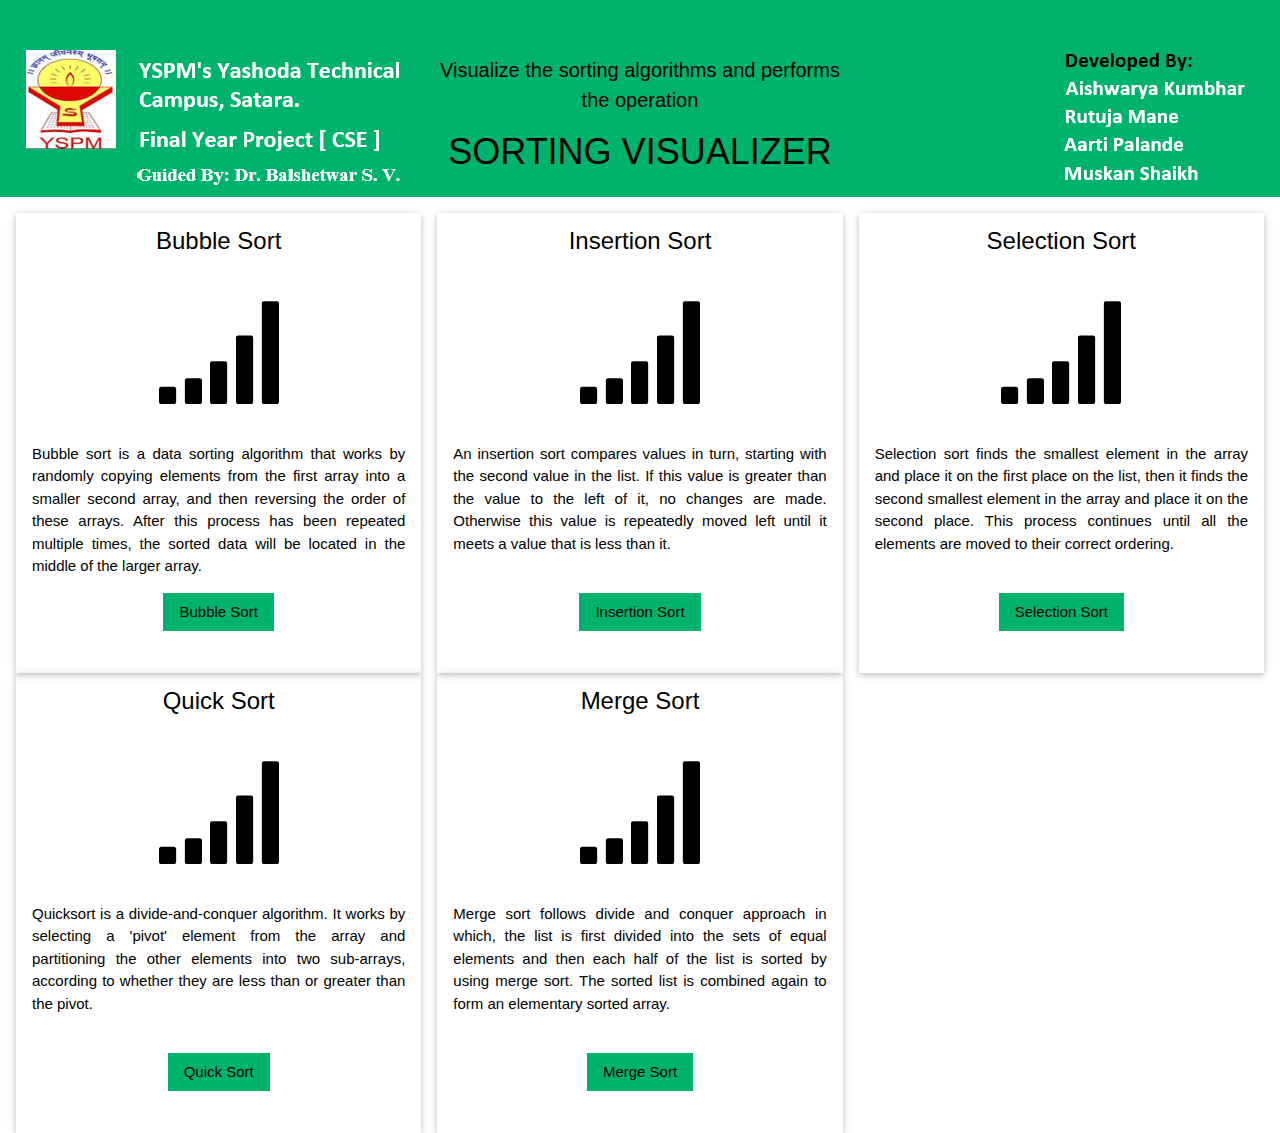
<file: 17 3 2023/index1.html>
<!DOCTYPE html>
<html>
<head>
<title>SORTING VISUALIZER</title>
<meta charset="UTF-8">
<meta name="viewport" content="width=device-width, initial-scale=1">
<link rel="stylesheet" href="https://www.w3schools.com/w3css/4/w3.css">
<link rel="stylesheet" href="https://www.w3schools.com/lib/w3-theme-black.css">
<link rel="stylesheet" href="https://cdnjs.cloudflare.com/ajax/libs/font-awesome/4.3.0/css/font-awesome.min.css">


</head>
<body>



<!-- Header -->
<header class="w3-container w3-theme w3-row-padding" id="myHeader" style="background-color:#00b36d !important;">
  <i onclick="w3_open()" class=" w3-theme"></i> <br><br>
  <div class="w3-third">
    <img src="yspm.png" style="">
  </div>
  <div class="w3-third">
  <h4 style="color:black;text-align: center;">Visualize the sorting algorithms and performs the operation</h4>
  <h1 class="w3-xxlarge w3-animate-bottom" style="font-weight: 500; color: black;text-align: center;">SORTING VISUALIZER </h1> 
  </div>
  <div class="w3-third">
    <img src="db.png" style="float: right;">
  </div>
  <br><br><br>

</header>

<!-- Modal -->


<div class="w3-row-padding w3-center w3-margin-top">
<div class="w3-third">
  <div class="w3-card w3-container" style="min-height:460px">
  <h3>Bubble Sort</h3><br>
  <i class="fa fa-signal w3-margin-bottom w3-text-theme" style="font-size:120px"></i>
  <p style="text-align: justify;
  text-justify: inter-word;">Bubble sort is a data sorting algorithm that works by randomly copying elements from the first array into a smaller second array, and then reversing the order of these arrays. After this process has been repeated multiple times, the sorted data will be located in the middle of the larger array.</p>
  <a href="BubbleSort.html" class="w3-button w3-theme" style="background-color:#00b36d !important;">Bubble Sort</a>
  </div>
</div>

<div class="w3-third">
  <div class="w3-card w3-container" style="min-height:460px">
  <h3>Insertion Sort</h3><br>
  <i class="fa fa-signal w3-margin-bottom w3-text-theme" style="font-size:120px"></i>
  <p style="text-align: justify;
  text-justify: inter-word;">An insertion sort compares values in turn, starting with 
the second value in the list. If this value is greater 
than the value to the left of it, no changes are made. 
Otherwise this value is repeatedly moved left until it 
meets a value that is less than it. </p>
  <br>
  <a href="InsertionSort.html" class="w3-button w3-theme" style="background-color:#00b36d !important;">Insertion Sort</a>
  </div>
</div>

<div class="w3-third">
  <div class="w3-card w3-container" style="min-height:460px">
  <h3>Selection Sort</h3><br>
  <i class="fa fa-signal w3-margin-bottom w3-text-theme" style="font-size:120px"></i>
  <p style="text-align: justify;
  text-justify: inter-word;">Selection sort finds the smallest element in the array 
and place it on the first place on the list, then it 
finds the second smallest element in the array and place 
it on the second place. This process continues until 
all the elements are moved to their correct ordering.</p>
  <br>
  <a href="SelectionSort.html" class="w3-button w3-theme" style="background-color:#00b36d !important;">Selection Sort</a>
  </div>
</div>

<div class="w3-third">
  <div class="w3-card w3-container" style="min-height:460px">
  <h3>Quick Sort</h3><br>
  <i class="fa fa-signal w3-margin-bottom w3-text-theme" style="font-size:120px"></i>
  <p style="text-align: justify;
  text-justify: inter-word;"> Quicksort is a divide-and-conquer algorithm. It works by 
selecting a 'pivot' element from the array and partitioning 
the other elements into two sub-arrays, according to whether 
they are less than or greater than the pivot. </p>
  <br>
  <a href="QuickSort11.html"  class="w3-button w3-theme" style="background-color:#00b36d !important;">Quick Sort</a>
  </div>
</div>

<div class="w3-third">
  <div class="w3-card w3-container" style="min-height:460px">
  <h3>Merge Sort</h3><br>
  <i class="fa fa-signal w3-margin-bottom w3-text-theme" style="font-size:120px"></i>
  <p style="text-align: justify;
  text-justify: inter-word;">Merge sort follows divide and conquer approach in which, 
the list is first divided into the sets of equal elements 
and then each half of the list is sorted by using merge sort. 
The sorted list is combined again to form an elementary 
sorted array.</p>
  <br>
  <a href="MergeSort123.html"  class="w3-button w3-theme" style="background-color:#00b36d !important;">Merge Sort</a>
  </div>
</div>

</div>





</div>




<!-- Script for Sidebar, Tabs, Accordions, Progress bars and slideshows -->
<script>
// Side navigation
function w3_open() {
  var x = document.getElementById("mySidebar");
  x.style.width = "100%";
  x.style.fontSize = "40px";
  x.style.paddingTop = "10%";
  x.style.display = "block";
}
function w3_close() {
  document.getElementById("mySidebar").style.display = "none";
}

// Tabs
function openCity(evt, cityName) {
  var i;
  var x = document.getElementsByClassName("city");
  for (i = 0; i < x.length; i++) {
    x[i].style.display = "none";
  }
  var activebtn = document.getElementsByClassName("testbtn");
  for (i = 0; i < x.length; i++) {
    activebtn[i].className = activebtn[i].className.replace(" w3-dark-grey", "");
  }
  document.getElementById(cityName).style.display = "block";
  evt.currentTarget.className += " w3-dark-grey";
}

var mybtn = document.getElementsByClassName("testbtn")[0];
mybtn.click();

// Accordions
function myAccFunc(id) {
  var x = document.getElementById(id);
  if (x.className.indexOf("w3-show") == -1) {
    x.className += " w3-show";
  } else { 
    x.className = x.className.replace(" w3-show", "");
  }
}

// Slideshows
var slideIndex = 1;

function plusDivs(n) {
  slideIndex = slideIndex + n;
  showDivs(slideIndex);
}

function showDivs(n) {
  var x = document.getElementsByClassName("mySlides");
  if (n > x.length) {slideIndex = 1}    
  if (n < 1) {slideIndex = x.length} ;
  for (i = 0; i < x.length; i++) {
    x[i].style.display = "none";  
  }
  x[slideIndex-1].style.display = "block";  
}

showDivs(1);

// Progress Bars
function move() {
  var elem = document.getElementById("myBar");   
  var width = 5;
  var id = setInterval(frame, 10);
  function frame() {
    if (width == 100) {
      clearInterval(id);
    } else {
      width++; 
      elem.style.width = width + '%'; 
      elem.innerHTML = width * 1  + '%';
    }
  }
}
</script>

</body>
</html>
</file>
